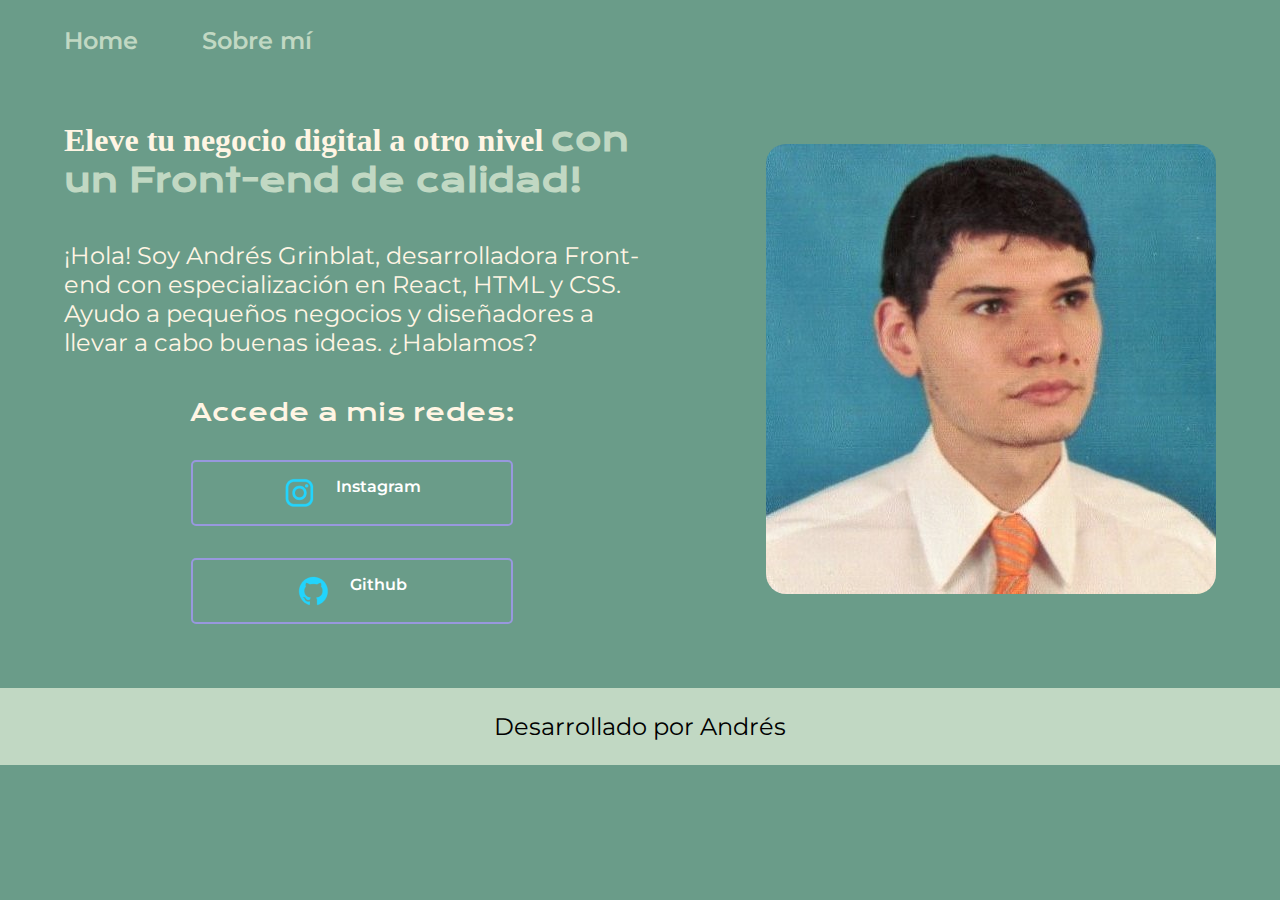
<file: index.html>
<!DOCTYPE html>
<html lang="es">
<head>
    <meta charset="UTF-8">
    <meta name="viewport" content="width=device-width, initial-scale=1.0">
    <link rel="stylesheet" href="estilo/style.css">
    <title>Portafolio</title>
</head>
<body>
    <header>
     <nav>
    <a href="index.html">Home</a>
    <a href="html/about.html">Sobre mí</a>
</nav>
</header>
    <main>
        <section class="presentacion__contenido">
     <h1>Eleve tu negocio digital a otro
         nivel <strong class="titulo-destaque">con un Front-end de calidad!</strong> 
    </h1>
    <p> ¡Hola! Soy Andrés Grinblat, desarrolladora Front-end con especialización en React, HTML y CSS. 
        Ayudo a pequeños negocios y diseñadores a llevar a cabo buenas ideas. ¿Hablamos?
    </p>
    <div>
        <h2>Accede a mis redes:</h2>
   <a href="https://www.instagram.com/"><img src="assets/instagram.png"> Instagram</a>
    <a href="https://github.com/"><img src="assets/github.png"> Github</a>
</div>
</section>
<figure>
    <img src="assets/perfil.jpg" alt="foto de Ana Garcia trabajando">
</figure>
    </main>
    <footer> 
        <p>Desarrollado por Andrés</p>
    </footer>
</body>
</html>
</file>
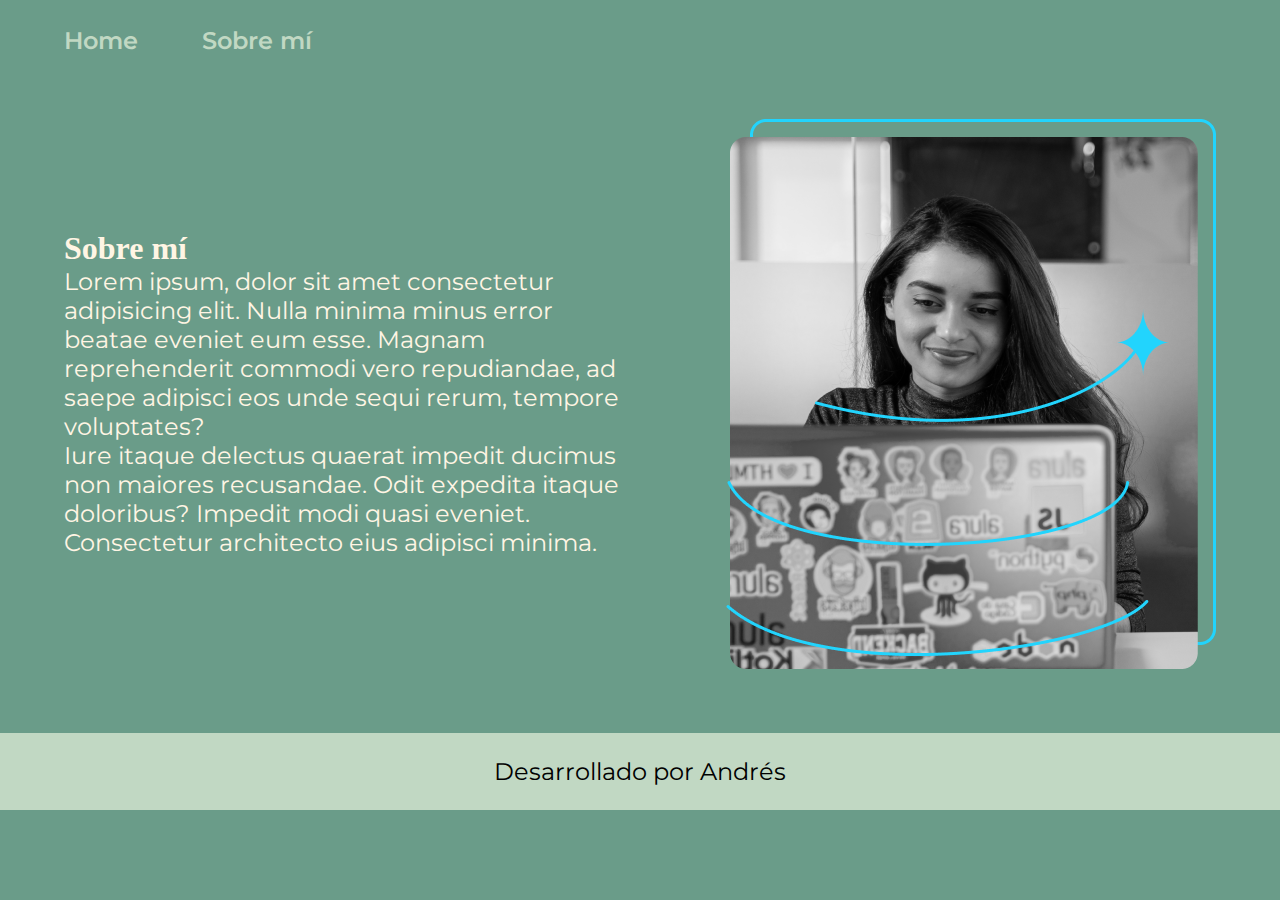
<file: html/about.html>
<!DOCTYPE html>
<html lang="es">
<head>
    <meta charset="UTF-8">
    <meta name="viewport" content="width=device-width, initial-scale=1.0">
    <link rel="stylesheet" href="../estilo/style.css">
    <title>Sobre mí</title>
</head>
<body>
    <header>
        <nav>
       <a href="../index.html">Home</a>
       <a href="about.html">Sobre mí</a>
   </nav>
   </header>
   <main>
    <section>
        <article>
            <h1>Sobre mí</h1>
            <p>Lorem ipsum, dolor sit amet consectetur adipisicing elit.
                Nulla minima minus error beatae eveniet eum esse. Magnam reprehenderit commodi vero repudiandae, 
                ad saepe adipisci eos unde sequi rerum, tempore voluptates? </p>
            <p>Iure itaque delectus quaerat impedit ducimus non maiores recusandae. 
                Odit expedita itaque doloribus? Impedit modi quasi eveniet. 
                Consectetur architecto eius adipisci minima.</p>
        </article>
    </section>

    <img src="../assets/Imagem.png" alt="foto de Ana Garcia trabajando">

   </main>
   <footer> 
    <p>Desarrollado por Andrés</p>
</footer>
</body>
</html>
</file>
<file: estilo/style.css>
@import url('https://fonts.googleapis.com/css2?family=Krona+One&family=Montserrat:ital,wght@0,100..900;1,100..900&display=swap');

*{
    margin: 0;
    padding: 0;
}

:root{
   /* --color-primario:  black;*/
   --color-primario:#6A9C89;
   /* --color-secundario: white;*/
   --color-secundario:#FFF5E4;
   /* --color-terciario:#22D4FD;*/
   --color-terciario:#C1D8C3;

    --fuente-montserrat: 'Montserrat', sans-serif;
    --fuente-krona: "Krona One", sans-serif;
}

body{
    background-color: var(--color-primario);
    color: var(--color-secundario);
    box-sizing: border-box;
}

nav{
   display: flex;
}

nav a{
    font-family: var(--fuente-montserrat);
    font-size: 1.5rem;
    font-weight: 600;
    color: var(--color-terciario);
    padding: 2% 0% 0% 5%;
    text-decoration: none;
}



.titulo-destaque{
    color: var(--color-terciario);
    font-family: var(--fuente-krona);

}



main{
    display:   flex;
    align-items: center;
    margin: 5%;
    justify-content: space-between;
    gap: 82px;
}

section{
    width: 50%;
    display: flex;
    flex-direction: column;
    gap: 40px;
}

section div{
    display: flex;
    flex-direction: column;
    align-items: center;
    gap: 32px;
}




h1{
    font-size: 2.25 rem;
}

p{
    font-size: 1.5rem;
    font-family: var(--fuente-montserrat);
}

h2{
    font-family: var(--fuente-krona);
    font-size: 1.5 rem;
    font-weight:400 ;
}

div{
    display: flex;
    justify-content: space-between;

}

div a{
    width: 50%;
    padding: 15px;
    border-radius: 5px;
    text-align: center;
    font-family: var(--fuente-montserrat);
    font-size: 1.5 rem;
    font-weight: 600;
    text-decoration: none;
    color: white;
    border: 2px solid rgb(152, 152, 222);
    display: flex;
    flex-direction: row;
    justify-content: center;
    gap: 20px;
}

div a:hover{
    background-color: rgb(20, 20, 72);
    padding: 4%;
}


figure img{
    width: 100%;
    border-radius: 20px;
}

footer{
    background-color: var(--color-terciario);
    padding: 24px;
    color: black;
    font-family:var(--fuente-montserrat);
    text-align: center;
}


@media(max-width:1200px){
   header{
    padding: 10%;
   }
   
   nav {
    justify-content: center;
   }
    main{
        flex-direction: column-reverse;
    }

    section{
        width: auto;
    }
}
</file>
